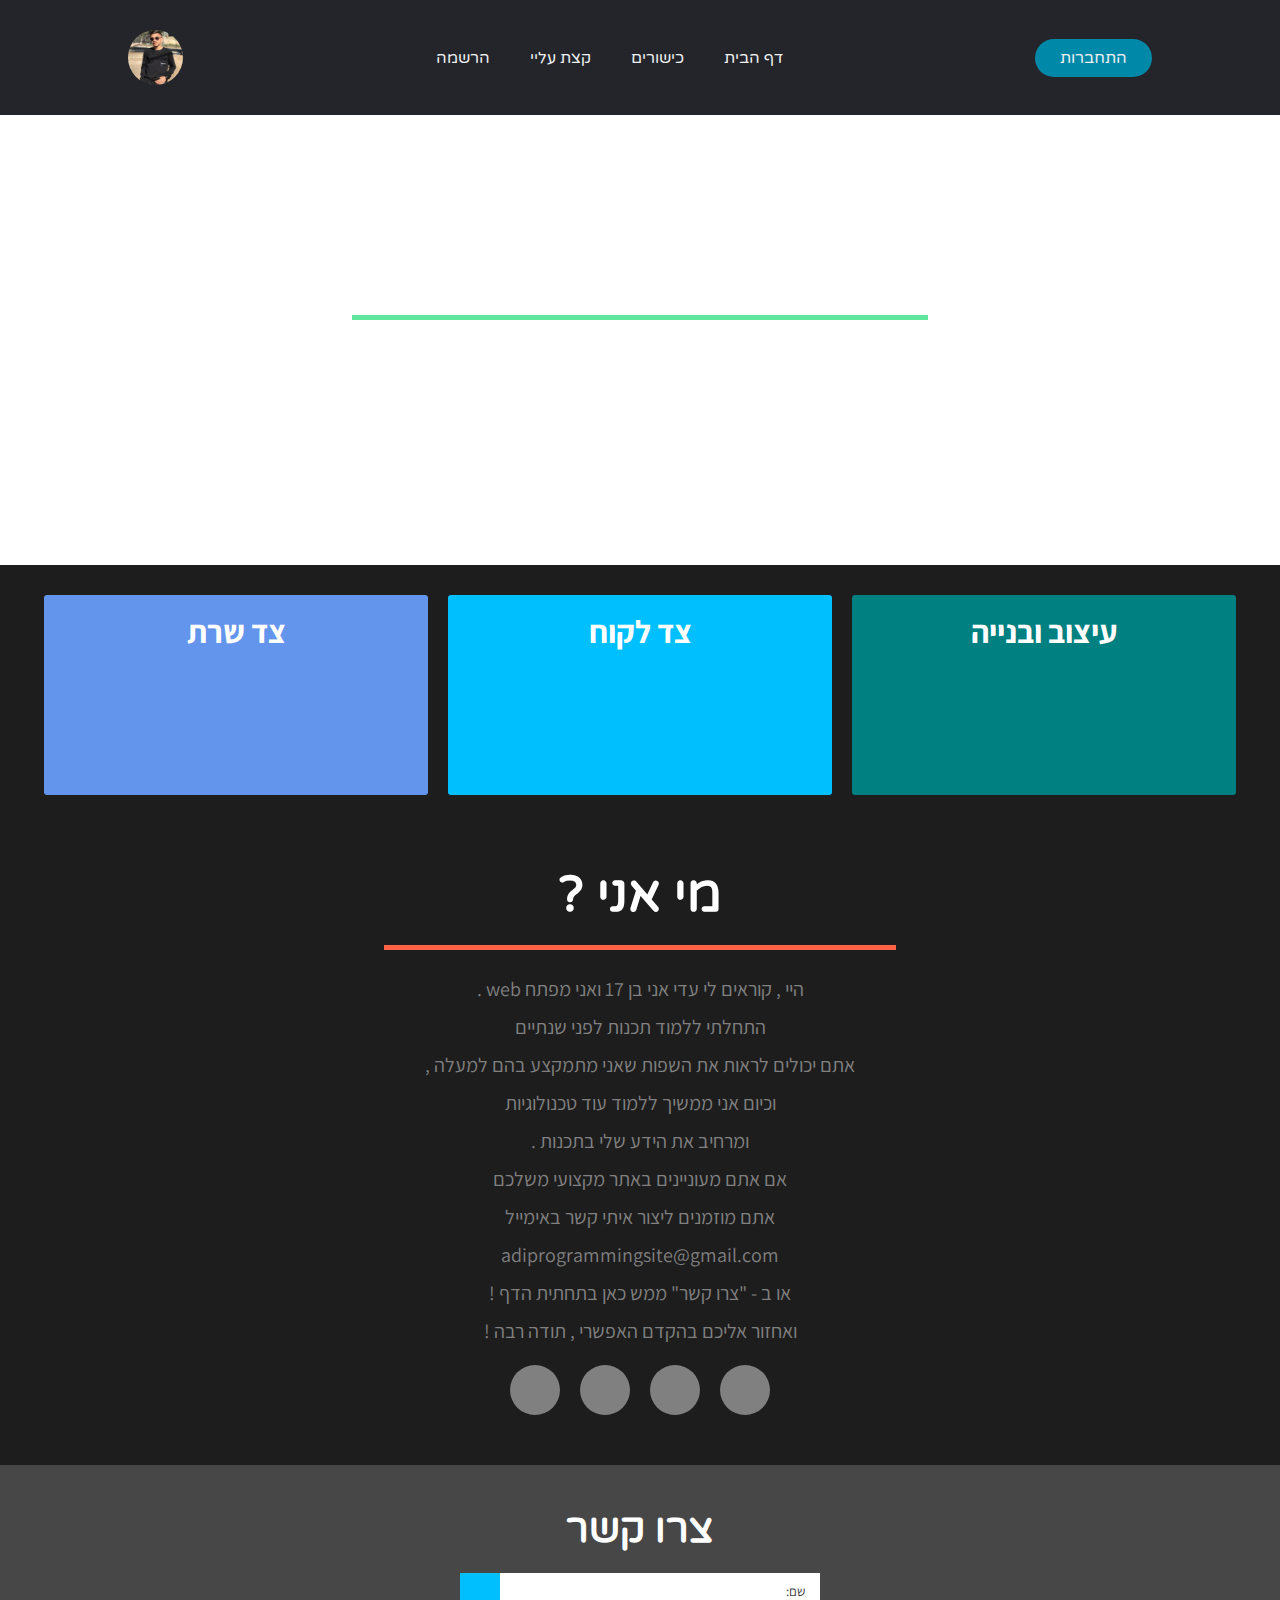
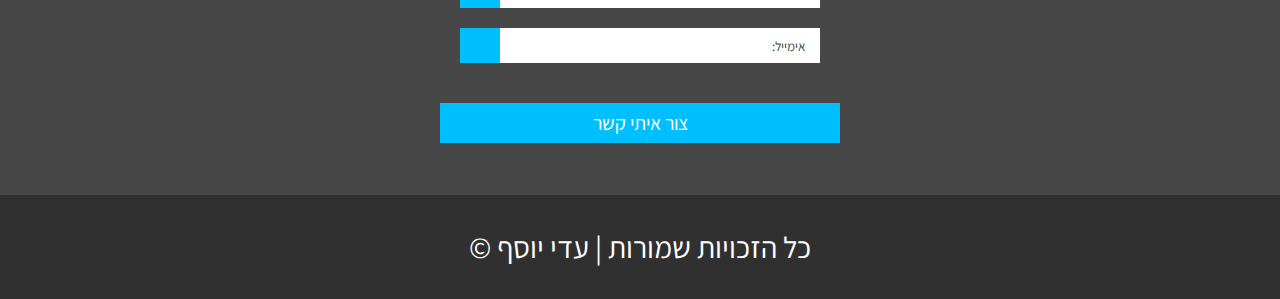
<file: index.html>
<!DOCTYPE html>
    <head>
        <meta charset="utf-8">
        <meta http-equiv="X-UA-Compatible" content="IE=edge">
        <title>Adi Programmer</title>
        <meta name="description" content="">
        <meta name="viewport" content="width=device-width, initial-scale=1">
        <link rel="stylesheet" href="style.css">
        <script src="https://code.jquery.com/jquery-3.5.1.min.js" integrity="sha256-9/aliU8dGd2tb6OSsuzixeV4y/faTqgFtohetphbbj0=" crossorigin="anonymous"></script>
        <link rel="stylesheet" href="https://use.fontawesome.com/releases/v5.13.0/css/all.css" integrity="sha384-Bfad6CLCknfcloXFOyFnlgtENryhrpZCe29RTifKEixXQZ38WheV+i/6YWSzkz3V" crossorigin="anonymous">
        <link href="https://fonts.googleapis.com/css?family=Montserrat:500&display=swap" rel="stylesheet">
    </head>
    <body>
        <header>
            <img src="adi_yosef2.jpg" alt="" class="logo">
            <nav class="mainnav" id="navbar">
                <ul class="nav__links">
                    <li><a href="SignUp.html">הרשמה</a></li>
                    <li><a href="#section3">קצת עליי</a></li>
                    <li><a href="#section2">כישורים</a></li>
                    <li><a href="index.html">דף הבית</a></li>
                </ul>
            </nav>
            <a class="cta" href="SignUp.html">התחברות</a>
            <p class="menu cta"><i class="fas fa-bars"></i></p>
        </header>
        <div class="overlay">
            <a class="close">&times;</a>
            <div class="overlay__content">
                <li><a href="index.html">דף הבית</a></li>
                <li><a href="#section2">כישורים</a></li>
                <li><a href="#section3">קצת עליי</a></li>
                <li><a href="SignUp.html">הרשמה</a></li>
            <button id="conatct-btn-mobile"><a href="SignUp.html">התחברות</a></button>
            </div>
        </div>
        <main>
            <section class="Main" id="section1">
                <div>
                    <h1 class="title">ברוכים הבאים לאתר הרשמי של<br>
                    <div class="line"></div>
                    <div class="name-title">web עדי יוסף | מפתח </div>
                    </h1>
                </div>
            </section>
            </main>
            <section id="section2">
                <div class="cards">
                    <div class="card1">
                        <i class="fab fa-python" id="python"></i>
                        <h1 class="descrip">צד שרת</h1>
                    </div>
                    <div class="card2">
                        <i class="fab fa-js-square" id="javascript"></i>
                        <h1 class="descrip">צד לקוח</h1>
                    </div>
                    <div class="card3">
                        <i class="fab fa-css3" id="css"></i>
                        <h1 class="descrip">עיצוב ובנייה</h1>
                    </div>
                    </div>
                </div>
            </section>
            <section id="section3">
                <div class="adistory">
                    <h1 class="title2">? מי אני</h1>
                    <div class="line3"></div>
                    <p class="mystory">. web היי , קוראים לי עדי אני בן 17 ואני מפתח
                    <br>התחלתי ללמוד תכנות לפני שנתיים
                    <br>
                    , אתם יכולים לראות את השפות שאני מתמקצע בהם למעלה<br>וכיום אני ממשיך ללמוד עוד טכנולוגיות<br>. ומרחיב את הידע שלי בתכנות
                    <br>אם אתם מעוניינים באתר מקצועי משלכם
                    <br>אתם מוזמנים ליצור איתי קשר באימייל 
                    <br>adiprogrammingsite@gmail.com
                    <br>! או ב - "צרו קשר" ממש כאן בתחתית הדף
                    <br>! ואחזור אליכם בהקדם האפשרי , תודה רבה
                </p>
                    <div class="social-menu">
                        <ul>
                          <li><a href="#"><i class="fab fa-facebook-f" id="icon"></i></a></li>
                          <li><a href="#"><i class="fab fa-instagram" id="icon"></i></a></li>
                          <li><a href="#"><i class="fab fa-github" id="icon"></i></a></li>
                          <li><a href="#"><i class="fab fa-youtube" id="icon"></i></a></li>
                        </ul>
                      </div>
                </div>
            </section>
            </div>
            <section id="section4">
            <div class="contact">
                <form>
                <h1 class="title3">צרו קשר</h1>
                <div class="addTodo">
                <div class="name-input">
                    <button class="user-btn"><i class="fas fa-user" id="user-i"></i></button>
                    <input type="text" name="" id="" placeholder=":שם">
                </div>
                <div class="email-input">
                    <button class="email-btn"><i class="fas fa-envelope" id="email-i"></i></button>
                    <input type="text" name="" id="" placeholder=":אימייל">
                </div>
                <button type="submit" class="sumbit-btn" id="signup-btn">צור איתי קשר</button>
            </form>
            </div>
        </section>
            <footer>
            <div>
            <p class="footer">© כל הזכויות שמורות | עדי יוסף</p>
            </div>
            </footer>
        <script type="text/javascript" src="mobile.js"></script>
    </body>
</html>
</file>
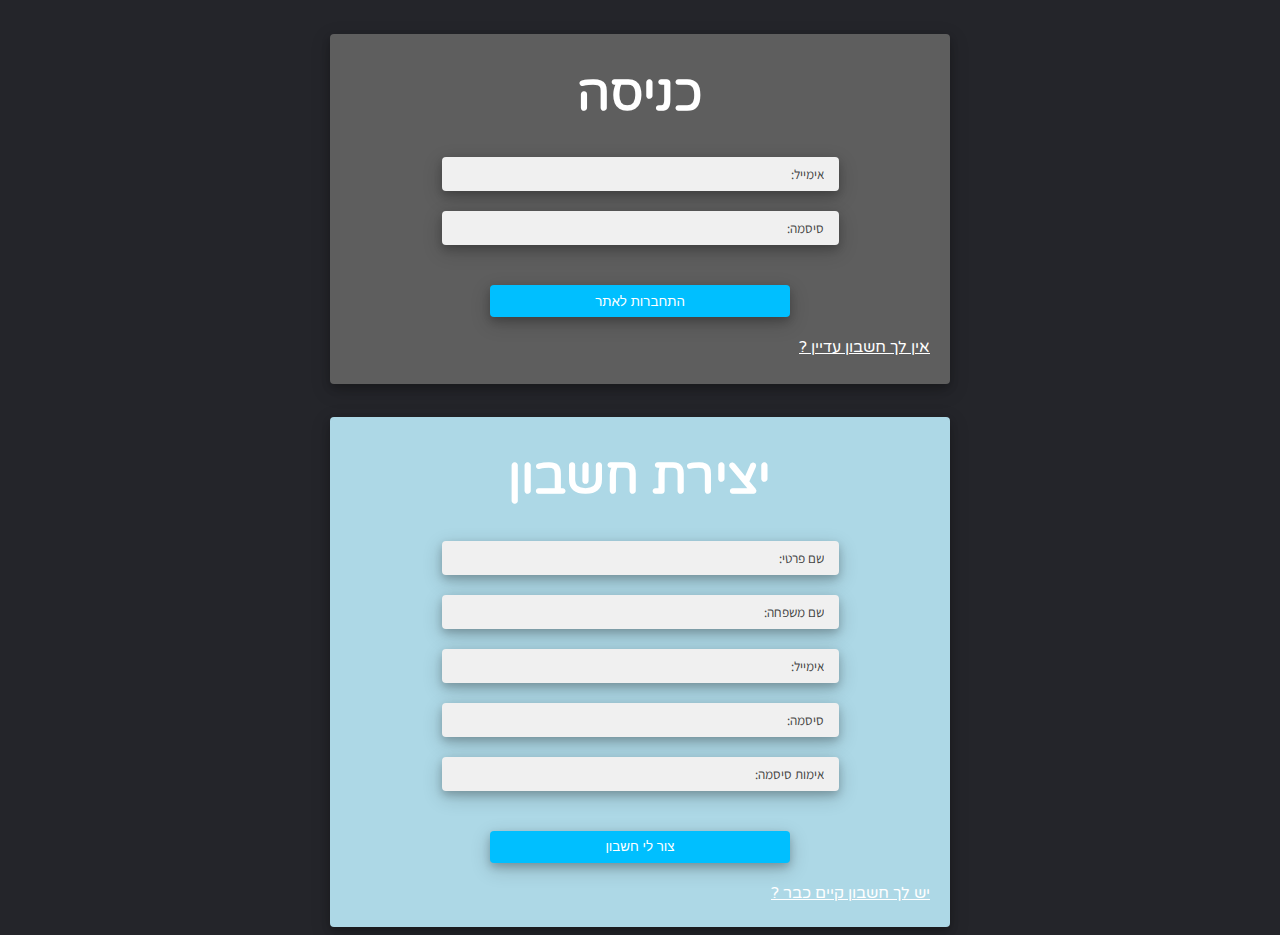
<file: SignUp.html>
<!DOCTYPE html>
<html lang="en">
<head>
    <meta charset="UTF-8">
    <meta name="viewport" content="width=device-width, initial-scale=1.0">
    <link rel="stylesheet" href="main.css">
    <script src="https://code.jquery.com/jquery-3.5.1.min.js" integrity="sha256-9/aliU8dGd2tb6OSsuzixeV4y/faTqgFtohetphbbj0=" crossorigin="anonymous"></script>
    <link rel="stylesheet" href="https://use.fontawesome.com/releases/v5.13.0/css/all.css" integrity="sha384-Bfad6CLCknfcloXFOyFnlgtENryhrpZCe29RTifKEixXQZ38WheV+i/6YWSzkz3V" crossorigin="anonymous">
    <link href="https://fonts.googleapis.com/css?family=Montserrat:500&display=swap" rel="stylesheet">
    <title>SignUp | Adi Programmer</title>
</head>
<body>
        <section>
            <div class="main-div">
                <form>
                    <h1 class="title">כניסה</h1>
                    <div class="info">
                    <input type="email" name="" id="" placeholder=":אימייל">
                    <input type="password" name="" id="" placeholder=":סיסמה">
                </div>
                <button type="submit" class="login">התחברות לאתר</button>
                <a href="#" id="NoAccount">? אין לך חשבון עדיין</a>
                </form>
            </div>
        </section>
        <section>
            <div class="main-div2">
                <form>
                    <h1 class="title">יצירת חשבון</h1>
                    <div class="info">
                    <input type="text" name="" id="" placeholder=":שם פרטי">
                    <input type="text" name="" id="" placeholder=":שם משפחה">
                    <input type="email" name="" id="" placeholder=":אימייל">
                    <input type="password" name="" id="" placeholder=":סיסמה">
                    <input type="password" name="" id="" placeholder=":אימות סיסמה">
                </div>
                <button type="submit" class="signup">צור לי חשבון</button>
                <a href="#" id="account">? יש לך חשבון קיים כבר</a>
                </form>
            </div>
        </section>
</body>
</html>
</file>
<file: style.css>
@import url('https://fonts.googleapis.com/css2?family=Varela+Round&display=swap');
@import url('https://fonts.googleapis.com/css2?family=Assistant&display=swap');
@import url('https://fonts.googleapis.com/css2?family=Quicksand&display=swap');


* {
    box-sizing: border-box;
    margin: 0;
    padding: 0;
  }
  
  header {
    display: flex;
    justify-content: space-between;
    align-items: center;
    padding: 30px 10%;
    background-color: #24252a;
  }

  .logo {
    border-radius: 50%;
    width: 55px;
    height: 55px;
    cursor: pointer;
  }

  
  .nav__links a,
  .cta,
  .overlay__content a {
    color: #edf0f1;
    text-decoration: none;
  }
  
  .nav__links {
    list-style: none;
    display: flex;
  }
  
  .nav__links li {
    padding: 0px 20px;
  }
  
  .nav__links li a {
    transition: color 0.3s ease 0s;
    font-family: 'Varela Round', sans-serif;
  }
  
  .nav__links li a:hover {
    color: #0088a9;
  }
  
  .cta {
    padding: 9px 25px;
    background-color: rgba(0, 136, 169, 1);
    border: none;
    border-radius: 50px;
    cursor: pointer;
    transition: background-color 0.3s ease 0s;
    font-family: 'Varela Round', sans-serif;
  }
  
  .cta:hover {
    background-color: rgba(0, 136, 169, 0.8);
  }
  
  /* Mobile Nav */
  
  .menu {
    display: none;
  }
  
  .overlay {
    height: 100%;
    width: 0;
    position: fixed;
    z-index: 1;
    left: 0;
    top: 0;
    background-color: #24252a;
    overflow-x: hidden;
    transition: width 0.5s ease 0s;
  }
  
  .overlay--active {
    width: 100%;
  }
  
  .overlay__content {
    display: flex;
    height: 100%;
    flex-direction: column;
    align-items: center;
    justify-content: center;
  }
  
  .overlay a {
    padding: 15px;
    font-size: 22px;
    display: block;
    transition: color 0.3s ease 0s;
    font-family: 'Varela Round', sans-serif;
  }

  #conatct-btn-mobile {
    background-color: #0088a9;
    width: 220px;
    height: 55px;
    color: #edf0f1;
    border-radius: 50px;
    border: none;
    margin: 40px;
    transition: background-color 0.3s ease 0s;
    font-family: 'Varela Round', sans-serif;
    font-size: 22px;
  }

  #conatct-btn-mobile:hover {
    background-color: rgba(0, 136, 169, 0.8);
  }
  
  .overlay a:hover,
  .overlay a:focus {
    color: #0088a9;
  }
  .overlay .close {
    position: absolute;
    top: 20px;
    right: 45px;
    font-size: 60px;
    color: #edf0f1;
  }

.overlay__content li{
  list-style: none;
}

.Main {
  background-image: url('https://bit.ly/3jGERJe');
  background-position: center;
  background-repeat: no-repeat;
  background-size: cover;
  width: 100%;
  height: 450px;
}

.title {
  text-align: center;
  color: #fff;
  font-size: 50px;
  font-family: 'Varela Round', sans-serif;
  padding-top: 120px;
}

.line{
  width: 45%;
  margin: 20px auto;
  display: block;
  border-bottom: #60E79D solid 5px;
}

#python {
    padding-top: 35px;
    font-size: 90px;
    color: #CCCCCC;
    transition: color 0.3s ease 0s;
}

#python:hover {
    color: #27384c;
}

#javascript {
    padding-top: 35px;
    font-size: 90px;
    color: #CCCCCC;
    transition: color 0.3s ease 0s;
}

#javascript:hover {
    color: rgb(255, 255, 75);
}

#css {
    padding-top: 35px;
    font-size: 90px;
    color: #CCCCCC;
    transition: color 0.3s ease 0s;
}

#css:hover {
    color: #1E90FF;
}

.descrip {
    margin: 15px;
}

.contact {
    padding-top: 10px;
    width: 100%;
    height: 330px;
    background-color: #474747;
}

.title3 {
    padding-top: 10px;
    text-align: center;
    color: #fff;
    font-size: 40px;
    font-family: 'Varela Round', sans-serif;
    margin: 20px;
}

::placeholder {
    text-align: right;
    color: #424242;
    font-family: 'Assistant', sans-serif;
}

.adistory {
    width: 100%;
    height: 600px;
    background-color: #1d1d1d;
}

.social-menu ul {
    padding-top: 15px;
    display: flex;
    align-items: center;
    justify-content: center;
}
.social-menu ul li {
    list-style: none;
    margin: 0 10px;
}
.social-menu ul li .fa {
    color: #000000;
    font-size: 25px;
    line-height: 50px;
    transition: .5s;
}
.social-menu ul li .fa:hover {
    color: #ffffff;
}
.social-menu ul li a {
    position: relative;
    display: block;
    width: 50px;
    height: 50px;
    border-radius: 50%;
    background-color: gray;
    text-align: center;
    transition: background-color 0.3s ease 0s;
}

.social-menu ul li a:hover {
  background-color: #00BFFF;
}

#icon {
    position: relative;
    color: #fff;
    font-size: 20px;
    bottom: -5px;
}

.line3{
    width: 40%;
    margin: 20px auto;
    display: block;
    border-bottom: tomato solid 5px;
}

.mystory{
    color: gray;
    font-family: 'Assistant', sans-serif;
    font-size: 20px;
    line-height: 38px;
    text-align: center;
  }


.sumbit-btn {
    width: 400px;
    height: 40px;
    background-color: #00BFFF;
    border: none;
    margin: 40px auto;
    display: block;
    color: #fff;
    font-family: 'Assistant', sans-serif;
    font-size: 20px;
    text-align: center;
    transition: background-color 0.3s ease 0s;
}

.sumbit-btn:hover {
    background-color: #009fd4;
}

.name-input {
  display: flex;
  align-items: center;
  justify-content: center;
}

.user-btn {
  width: 40px;
  height: 35px;
  border: none;
  border-radius: 0;
  background-color: #00BFFF;
}

.name-input input {
  width: 320px;
  height: 35px;
  border: none;
  padding-right: 15px;
  font-family: 'Assistant', sans-serif;
  text-align: right;
}

.name-input input:focus {
  border-color:  #2773ff;
  box-shadow: 0 0 8px 0 #2773ff;
}

#user-i {
  color: #fff;
  font-size: 16px;
  text-align: center;
}

.email-input {
  margin: 20px;
  display: flex;
  align-items: center;
  justify-content: center;
}

.email-btn {
  width: 40px;
  height: 35px;
  border: none;
  border-radius: 0;
  background-color: #00BFFF;
}

#email-i {
  color: #fff;
  font-size: 16px;
  text-align: center;
}

.email-input input {
  width: 320px;
  height: 35px;
  border: none;
  padding-right: 15px;
  font-family: 'Quicksand', sans-serif;
  text-align: right;
}

.email-input input:focus {
  border-color:  #2773ff;
  box-shadow: 0 0 8px 0 #2773ff;
}


  @media screen and (max-height: 450px) {
    .overlay a {
      font-size: 20px;
    }
    .overlay .close {
      font-size: 40px;
      top: 15px;
      right: 35px;
    }
  }

  .cards {
    display: flex;
    align-items: top;
    justify-content: center;
    background-color: #1d1d1d;
    width: 100%;
    height: 300px;
    padding-top: 20px;
    font-family: 'Assistant', sans-serif;
  }

  .card1 {
    background-color: #6495ED;
    text-align: center;
    border-radius: 3px;
    width: 30%;
    height: 200px;
    margin: 10px;
    color: #fff;
  }

  .card2 {
    background-color: #00BFFF;
    text-align: center;
    border-radius: 3px;
    width: 30%;
    height: 200px;
    margin: 10px;
    color: #fff;
  }

  .card3 {
    background-color: #008080;
    text-align: center;
    border-radius: 3px;
    width: 30%;
    height: 200px;
    margin: 10px;
    color: #fff;
  }
 
  #icon{
    font-size: 22px;
    line-height: 40px;
    color: #fff;
  }

  .title2 {
    text-align: center;
    color: #fff;
    font-size: 50px;
    font-family: 'Varela Round', sans-serif;
  }

  .footer {
    display: flex;
    align-items: center;
    justify-content: center;
    padding: 2rem;
    text-align: center;
    color: #fff;
    background-color: #303030;
    font-size: 30px;
    font-family: 'Assistant', sans-serif;
  }

  .name {
    display: flex;
    align-items: center;
    justify-content: center;
  }

  .name-title {
    font-size: 35px;
    font-family: 'Varela Round', sans-serif;
  }

  @media only screen and (max-width: 992px) {
    .nav__links,
    .cta {
      display: none;
    }
    .menu {
      display: initial;
    }
    .title {
      font-size: 30px;
    }
    .name-title {
      font-size: 20px;
    }
    .slogan{
      font-size: 15px;
    }
    .line{
      width: 90%;
    }
    .cards {
    display: flex;
    align-items: center;
    flex-direction: column;
    }
    .card1{
      width: 80%;
    }
    .card2{
      width: 80%;
    }
    .card3{
      width: 80%;
    }

    .cards { 
        display: flex;
        align-items: top;
        justify-content: center;
        background-color: #1d1d1d;
        width: 100%;
        height: 650px;
        padding-top: 20px;
    }

    .adistory{
      padding-top: 20px;
      text-align: center;
      background-color: #1d1d1d;
      width: 100%;
      height: 600px;
    }
    .footer {
      font-size: 21px;
    }
    .line3{
      width: 80%;
    }
    .mystory{
      font-size: 15px;
    }
    .title{
        font-size: 23px;
    }
    .title2 {
        font-size: 23px;
    }
    .title3 {
        font-size: 23px;
    }
    .sumbit-btn {
        width: 320px;
    }
    .name-input input {
      width: 250px;
    }
    .email-input input {
      width: 250px;
    }
    .msg-input input {
      width: 250px;
    }
}
</file>
<file: main.css>
@import url('https://fonts.googleapis.com/css2?family=Varela+Round&display=swap');
@import url('https://fonts.googleapis.com/css2?family=Assistant&display=swap');

body {
    background-color: #24252a;
}

.main-div {
    background-color: #5e5e5e;
    width: 620px;
    height: 350px;
    display: block;
    margin: 0 auto;
    border-radius: 4px;
    box-shadow: 0 4px 8px 0 rgba(0, 0, 0, 0.2), 0 6px 20px 0 rgba(0, 0, 0, 0.19);
}

.main-div2 {
    background-color: #ADD8E6;
    width: 620px;
    height: 510px;
    display: block;
    margin: 0 auto;
    border-radius: 4px;
    box-shadow: 0 4px 8px 0 rgba(0, 0, 0, 0.2), 0 6px 20px 0 rgba(0, 0, 0, 0.19);
}

.title {
    padding-top: 30px;
    text-align: center;
    font-size: 50px;
    color: #fff;
    font-family: 'Varela Round', sans-serif;
}



input {
    background-color: rgb(240, 240, 240);
    display: block;
    margin: 20px auto;
    width: 380px;
    height: 32px;
    text-align: right;
    padding-right: 15px;
    box-shadow: 0 4px 8px 0 rgba(0, 0, 0, 0.2), 0 6px 20px 0 rgba(0, 0, 0, 0.19);
    border: none;
    border-radius: 4px;
    font-family: 'Assistant', sans-serif;
}

input:focus {
    border-color:  #2773ff;
    box-shadow: 0 0 8px 0 #2773ff;
    background-color: rgb(247, 247, 247);
}

::placeholder {
    color: #424242;
    font-family: 'Assistant', sans-serif;
}

#user-i {
    padding-top: 30px;
    display: flex;
    align-items: center;
    justify-content: center;
    color: #fff;
    font-size: 60px;
}

.login {
    display: block;
    margin: 40px auto;
    border: none;
    border-radius: 4px;
    width: 300px;
    height: 32px;
    color: #fff;
    background-color: #00BFFF;
    box-shadow: 0 4px 8px 0 rgba(0, 0, 0, 0.2), 0 6px 20px 0 rgba(0, 0, 0, 0.19);
    transition: background-color 0.3s ease 0s;
}

.login:hover {
    background-color: #009fd4;
}

.signup {
    display: block;
    margin: 40px auto;
    border: none;
    border-radius: 4px;
    width: 300px;
    height: 32px;
    color: #fff;
    background-color: #00BFFF;
    box-shadow: 0 4px 8px 0 rgba(0, 0, 0, 0.2), 0 6px 20px 0 rgba(0, 0, 0, 0.19);
    transition: background-color 0.3s ease 0s;
}

.signup:hover {
    background-color: #009fd4;
}



#account {
    color: #fff;
    float: right;
    font-family: 'Varela Round', sans-serif;
    position: relative;
    right: 20px;
    bottom: 20px;
}

#NoAccount {
    color: #fff;
    float: right;
    font-family: 'Varela Round', sans-serif;
    position: relative;
    right: 20px;
    bottom: 20px;
}

@media only screen and (max-width: 992px) {
    .main-div{
        width: 300px;
    }
    input {
        width: 240px;
    }
    .login {
        width: 180px;
    }
    .title {
        font-size: 40px;
    }
    #NoAccount {
        bottom: 5px;
    }
    .main-div2 {
        width: 300px;
    }
    .signup {
        width: 180px;
    }
    #account {
        bottom: 5px;
    }
}
</file>
